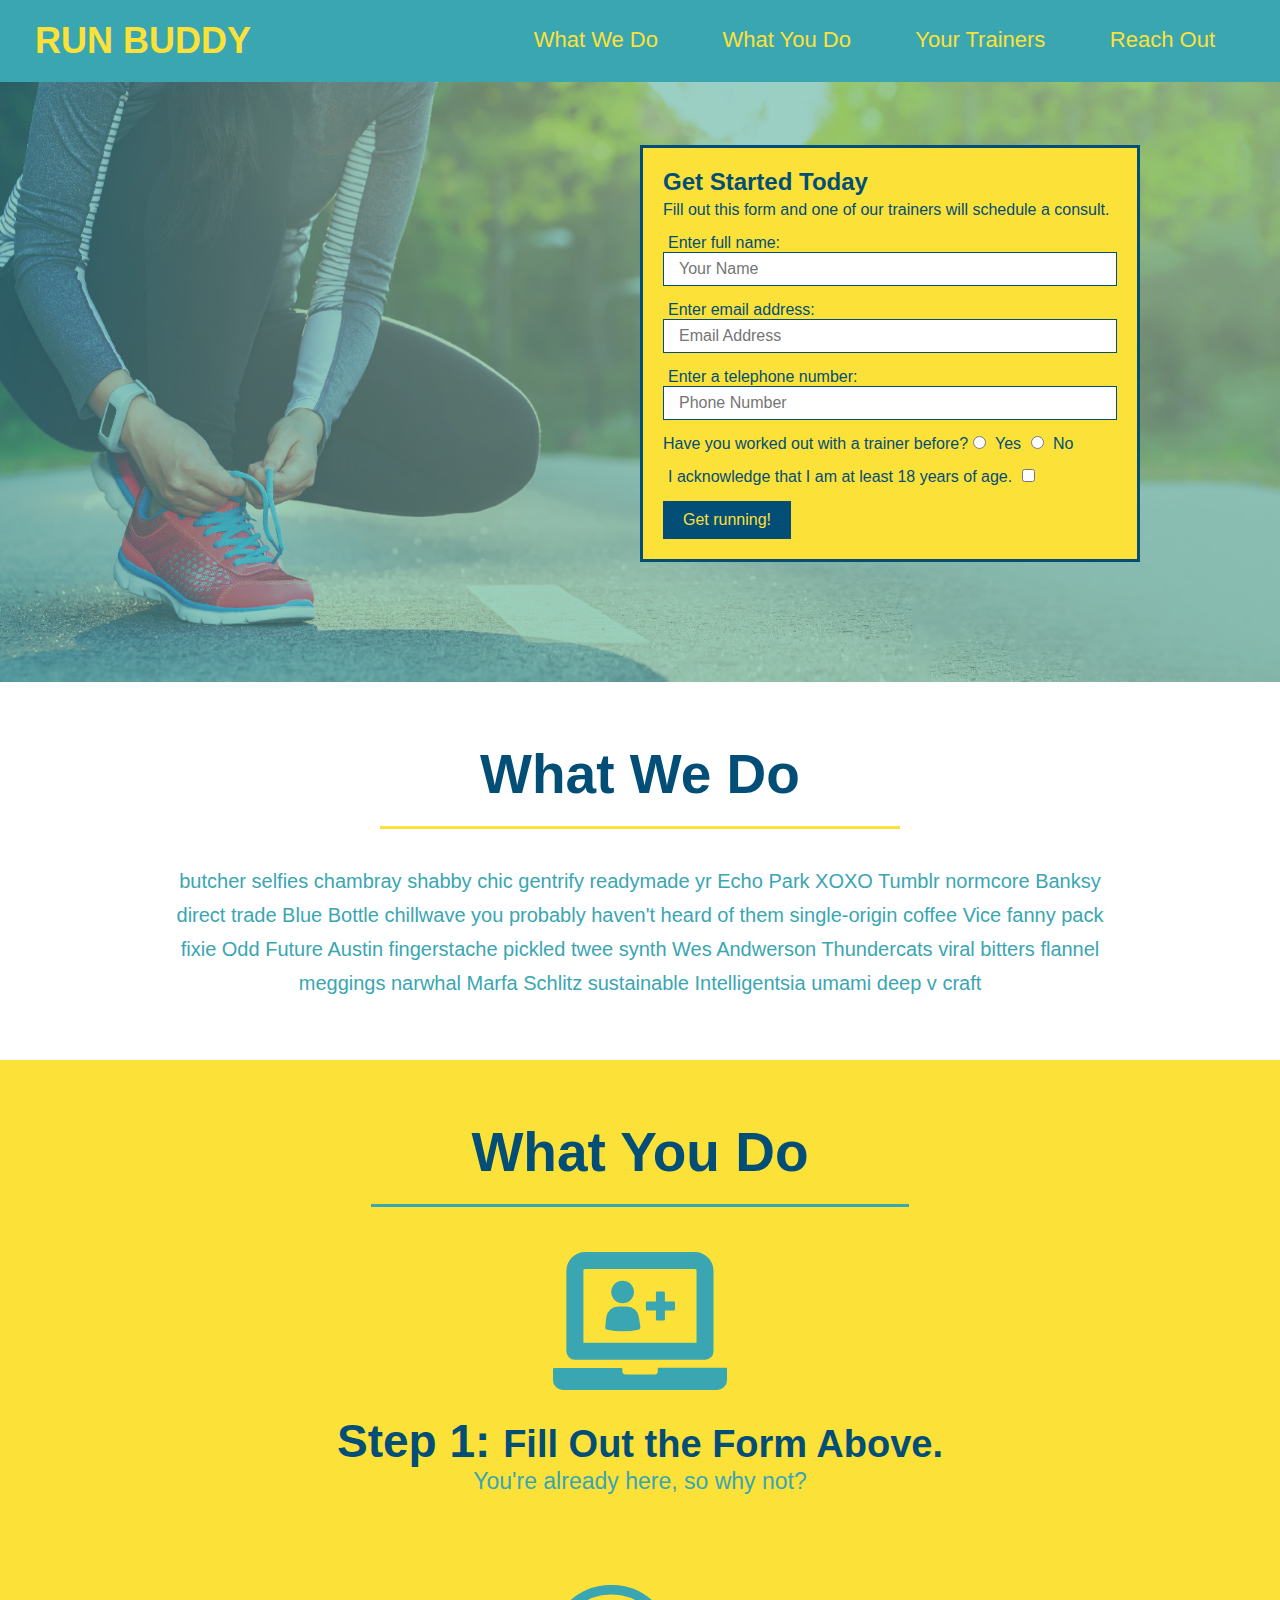
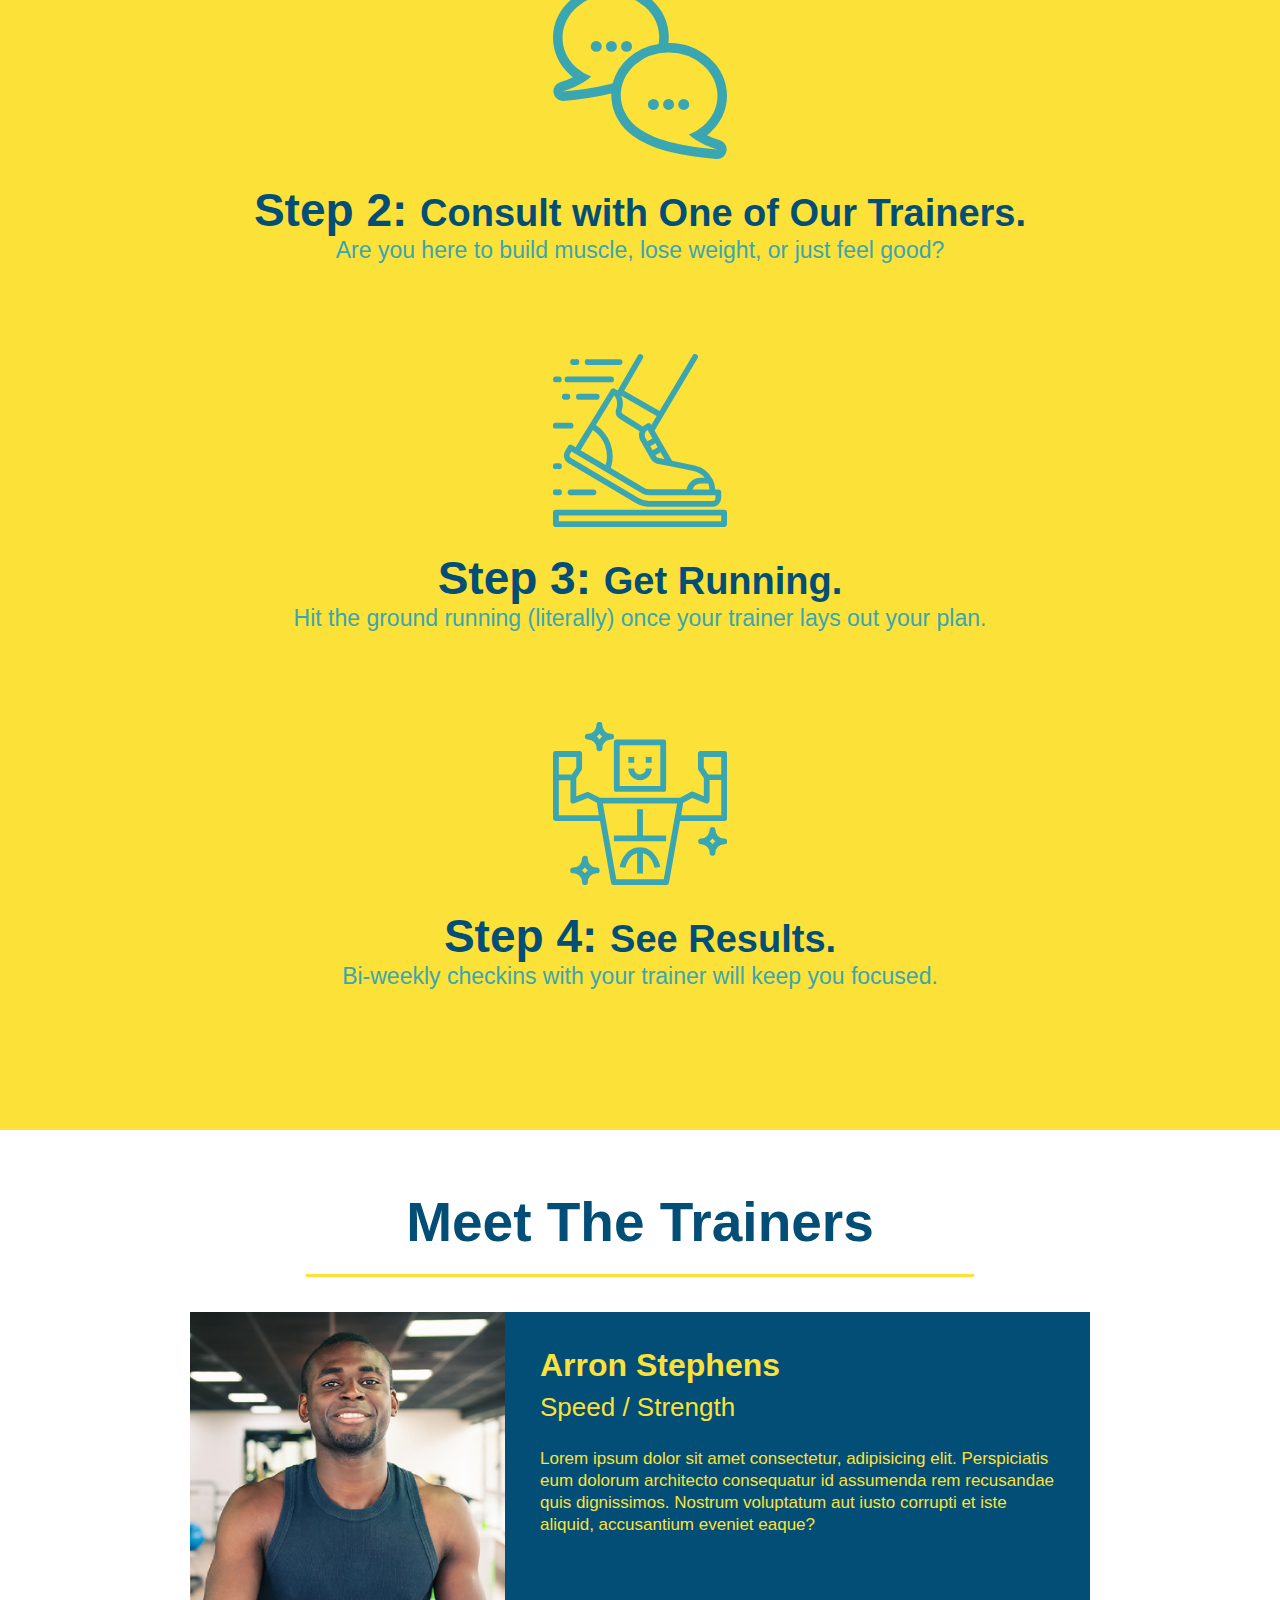
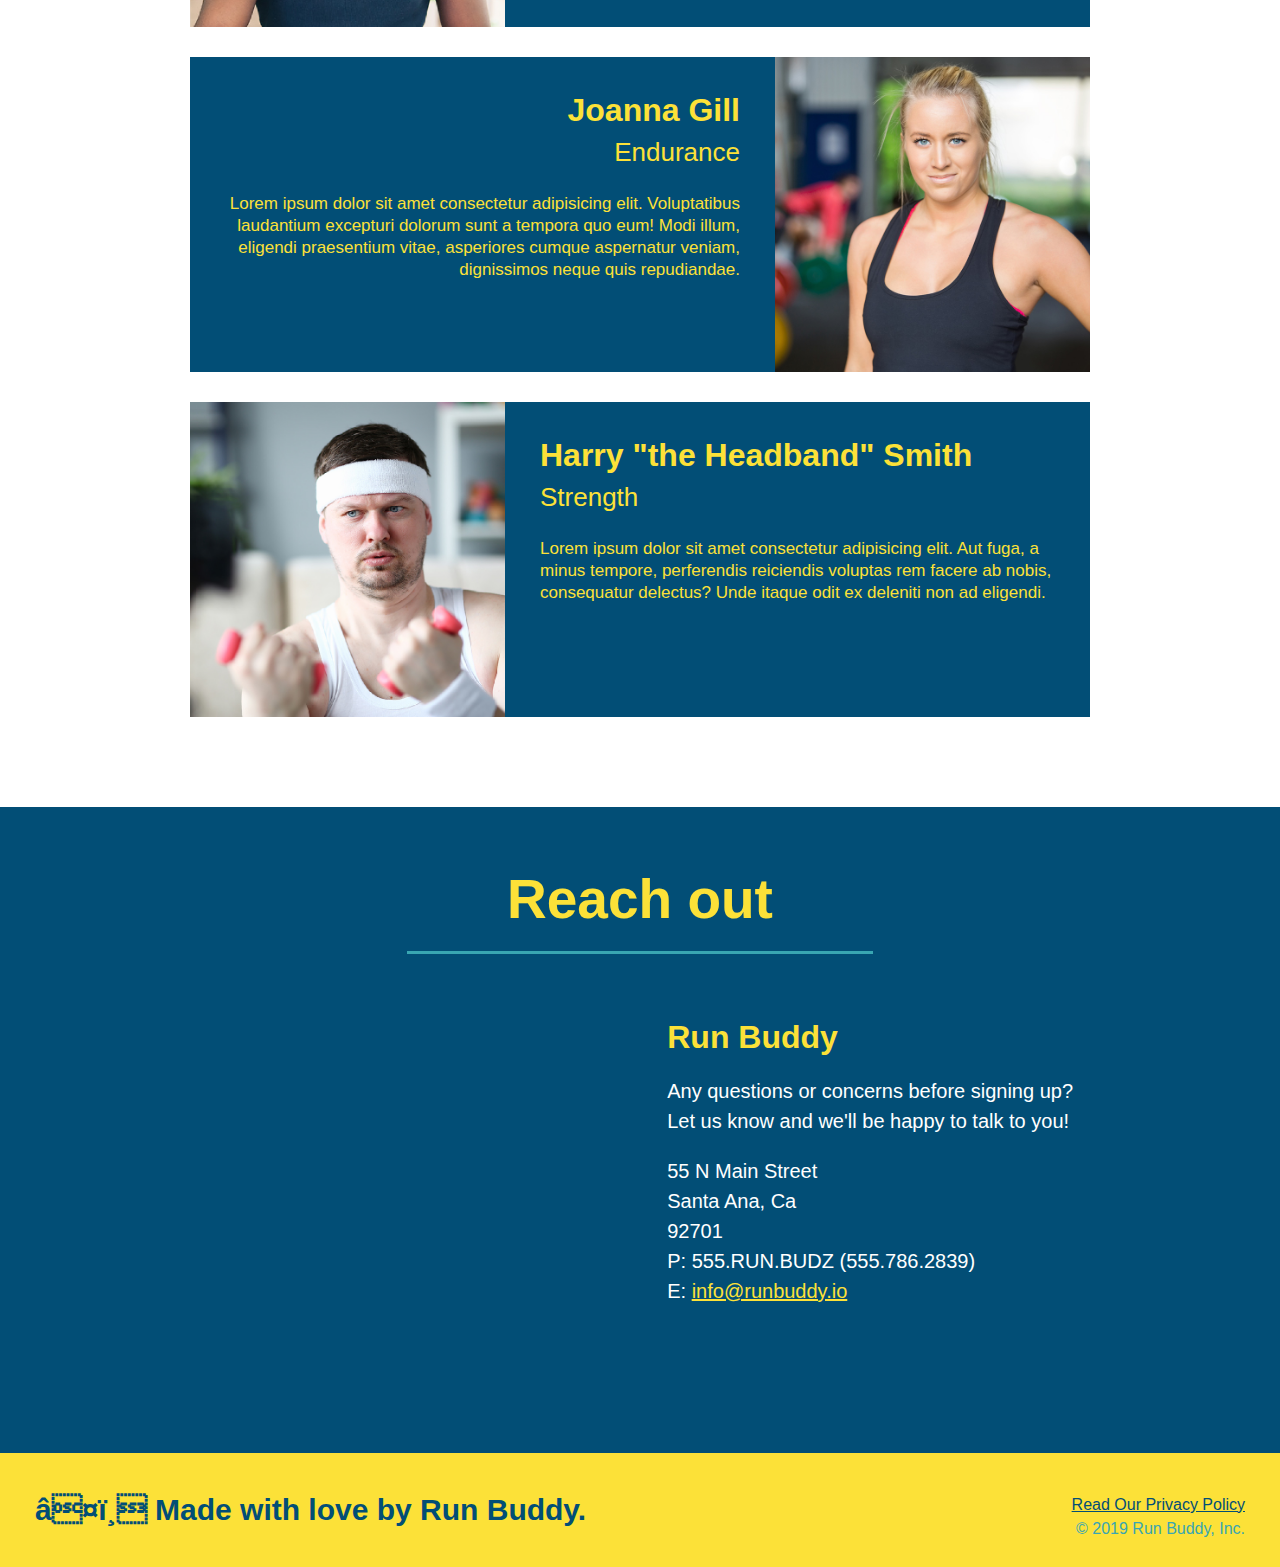
<file: index.html>
<!DOCTYPE html>
<html lang="en">
    <head>
        <meta charset="UFT-8" />
        <title>Run Buddy</title>
        <link rel="stylesheet" href="./assets/css/style.css" />
    </head>
    <body>
    <!-- navigation -->
    <header>
        <h1>
            <a href="index.html">RUN BUDDY</a>
        </h1>
        <nav>
        <!-- Unordered list of element -->
        <ul>
            <!-- list item element -->
            <li>
                <!-- Anchor element -->
                <a href="#what-we-do"> What We Do</a>
            </li>
            <li>
                <a href="#what-you-do">What You Do</a>
            </li>
            <li>
                <a href="#your-trainers">Your Trainers</a>
            </li>
            <li>
                <a href="#reach-out">Reach Out</a>
            </li>
        </ul>
        </nav>
    </header>
    <!-- hero/jumbotron -->
    <section class="hero">
        <div class="hero-form">
            <h3>Get Started Today</h3>
            <p> Fill out this form and one of our trainers will schedule a consult.</p>
        <!-- Add form element -->
        <form>
            <label for="name">Enter full name:</label>
            <input type="text" placeholder="Your Name" name="name" id="name" class="form-input" />
            <label for="email">Enter email address:</label>
            <input type="email" placeholder="Email Address" name="email" id="email" class='form-input' />
            <label for="phone">Enter a telephone number:</label>
            <input type="tel" placeholder="Phone Number" name="phone" id="phone" class="form-input"/>
            <p>
                Have you worked out with a trainer before?
                <input type="radio" name="trainer-confirm" id="trainer-yes" />
                <label for="trainer-yes">Yes</label>
                <input type="radio" name="trainer-confirm" id="trainer-no" />
                <label for="trainer-no">No</label>
            </p>
            <p>
                <label for="checkbox" >
                    I acknowledge that I am at least 18 years of age.
                </label>
                <input type="checkbox" name="age-confirm" id="checkbox" />
            </p>
            <button type="submit">
                Get running!
            </button>
        </form>
        </div>
    </section>
    <!-- end hero -->
    <!-- "what we do" section-->
    <section id="what-we-do" class="intro">
        <h2 class="section-title primary-border">What We Do</h2>
        <p>
            butcher selfies chambray shabby chic gentrify readymade yr Echo Park XOXO Tumblr normcore Banksy direct trade Blue Bottle chillwave you probably haven't heard of them single-origin coffee Vice fanny pack fixie Odd Future Austin fingerstache pickled twee synth Wes Andwerson Thundercats viral bitters flannel meggings narwhal Marfa Schlitz sustainable Intelligentsia umami deep v craft
        </p>
    </section>

    <!-- "what you do" section-->
    <section id="what-you-do" class="steps">
        <h2 class="section-title secondary-border">What You Do</h2>
        <div>
            <img src="./assets/Images/step-1.svg" alt="" />
            <h3>Step 1: <span>Fill Out the Form Above.</span></h3>
            <p>You're already here, so why not?</p>
        </div>
        <div>
            <img src="assets/Images/step-2.svg" alt="" />
            <h3>Step 2: <span>Consult with One of Our Trainers.</span></h3>
            <p>Are you here to build muscle, lose weight, or just feel good?</p>
        </div>
        <div>
            <img src="assets/Images/step-3.svg" alt="" />
            <h3>Step 3: <span>Get Running.</span></h3>
            <p>Hit the ground running (literally) once your trainer lays out your plan.</p>
        </div>
        <div>
            <img src="assets/Images/step-4.svg" alt="" />
            <h3>Step 4: <span>See Results.</span></h3>
            <p>Bi-weekly checkins with your trainer will keep you focused.</p>
        </div>
    </section>

    <!-- "meet the trainers" section-->
        <section id="your-trainers" class="trainers">
            <h2 class="section-title primary-border">
                Meet The Trainers
            </h2>
            <article class="trainer">
                <img src="assets/Images/trainer-1.jpg" alt="Arron Stephens in his workout clothes, ready to pump iron" />
                <div class="trainer-bio text-left">
                    <h3>Arron Stephens</h3>
                    <h4>Speed / Strength</h4>
                    <p>
                        Lorem ipsum dolor sit amet consectetur, adipisicing elit. Perspiciatis eum dolorum architecto
                        consequatur id assumenda rem recusandae quis dignissimos. Nostrum voluptatum aut iusto corrupti et iste aliquid, accusantium eveniet eaque?
                    </p>
                </div>
            </article>
            <article class="trainer">
                <div class="trainer-bio text-right">
                    <h3>Joanna Gill</h3>
                    <h4>Endurance</h4>
                    <p>
                        Lorem ipsum dolor sit amet consectetur adipisicing elit. Voluptatibus laudantium excepturi 
                        dolorum sunt a tempora quo eum! Modi illum, eligendi praesentium vitae, asperiores cumque aspernatur veniam, dignissimos neque quis repudiandae.
                    </p>
                </div>
                <img src="assets/Images/trainer-2.jpg" alt="Joanna Gill cooling off after a workout" />
            </article>
            <article class="trainer">
                <img src="assets/Images/trainer-3.jpg" alt="Harry Smith wearing a headband and lifting comically small pink weights" />
                <div class="trainer-bio text-left">
                    <h3>Harry "the Headband" Smith</h3>
                    <h4>Strength</h4>
                    <p>
                        Lorem ipsum dolor sit amet consectetur adipisicing elit. Aut fuga, a minus tempore, 
                        perferendis reiciendis voluptas rem facere ab nobis, consequatur delectus? Unde itaque odit ex deleniti non ad eligendi.
                    </p>
                </div>
            </article>
            </section>

    <!-- "reach out" section-->
    <section id="reach-out" class="contact">
        <h2 class="section-title secondary-border">Reach out</h2>
        <div class="contact-info">
            <iframe src="https://www.google.com/maps/embed?pb=!1m18!1m12!1m3!1d13269.038201350802!2d-117.87617090994445!3d33.75395823317628!2m3!1f0!2f0!3f0!3m2!1i1024!2i768!4f13.1!3m3!1m2!1s0x80dcd9a8bea277f7%3A0x75399bf358a80caa!2s55%20N%20Main%20St%2C%20Santa%20Ana%2C%20CA%2092701!5e0!3m2!1sen!2sus!4v1612504183834!5m2!1sen!2sus" 
            frameborder="0" 
            style="border:0;" 
            allowfullscreen="" 
            aria-hidden="false" 
            tabindex="0">
        </iframe>
        <div>
            <h3>Run Buddy</h3>
            <p>
                Any questions or concerns before signing up?
                <br />
                Let us know and we'll be happy to talk to you!
            </p>
            <address>
                55 N Main Street <br/>
                Santa Ana, Ca <br/>
                92701<br />
                P: 555.RUN.BUDZ (555.786.2839)<br/>
                E: <a href="mailto:info@runbuddy.io">info@runbuddy.io</a>
            </address>
            </div>
        </div>
    </section>

    <!-- footer -->
    <footer>
        <h2>❤️ Made with love by Run Buddy.</h2>
        <div>
            <a href="./privacy-policy.html">Read Our Privacy Policy</a><br />
            &copy; 2019 Run Buddy, Inc.
        </div>
    </footer>
    </body>
</html>
</file>
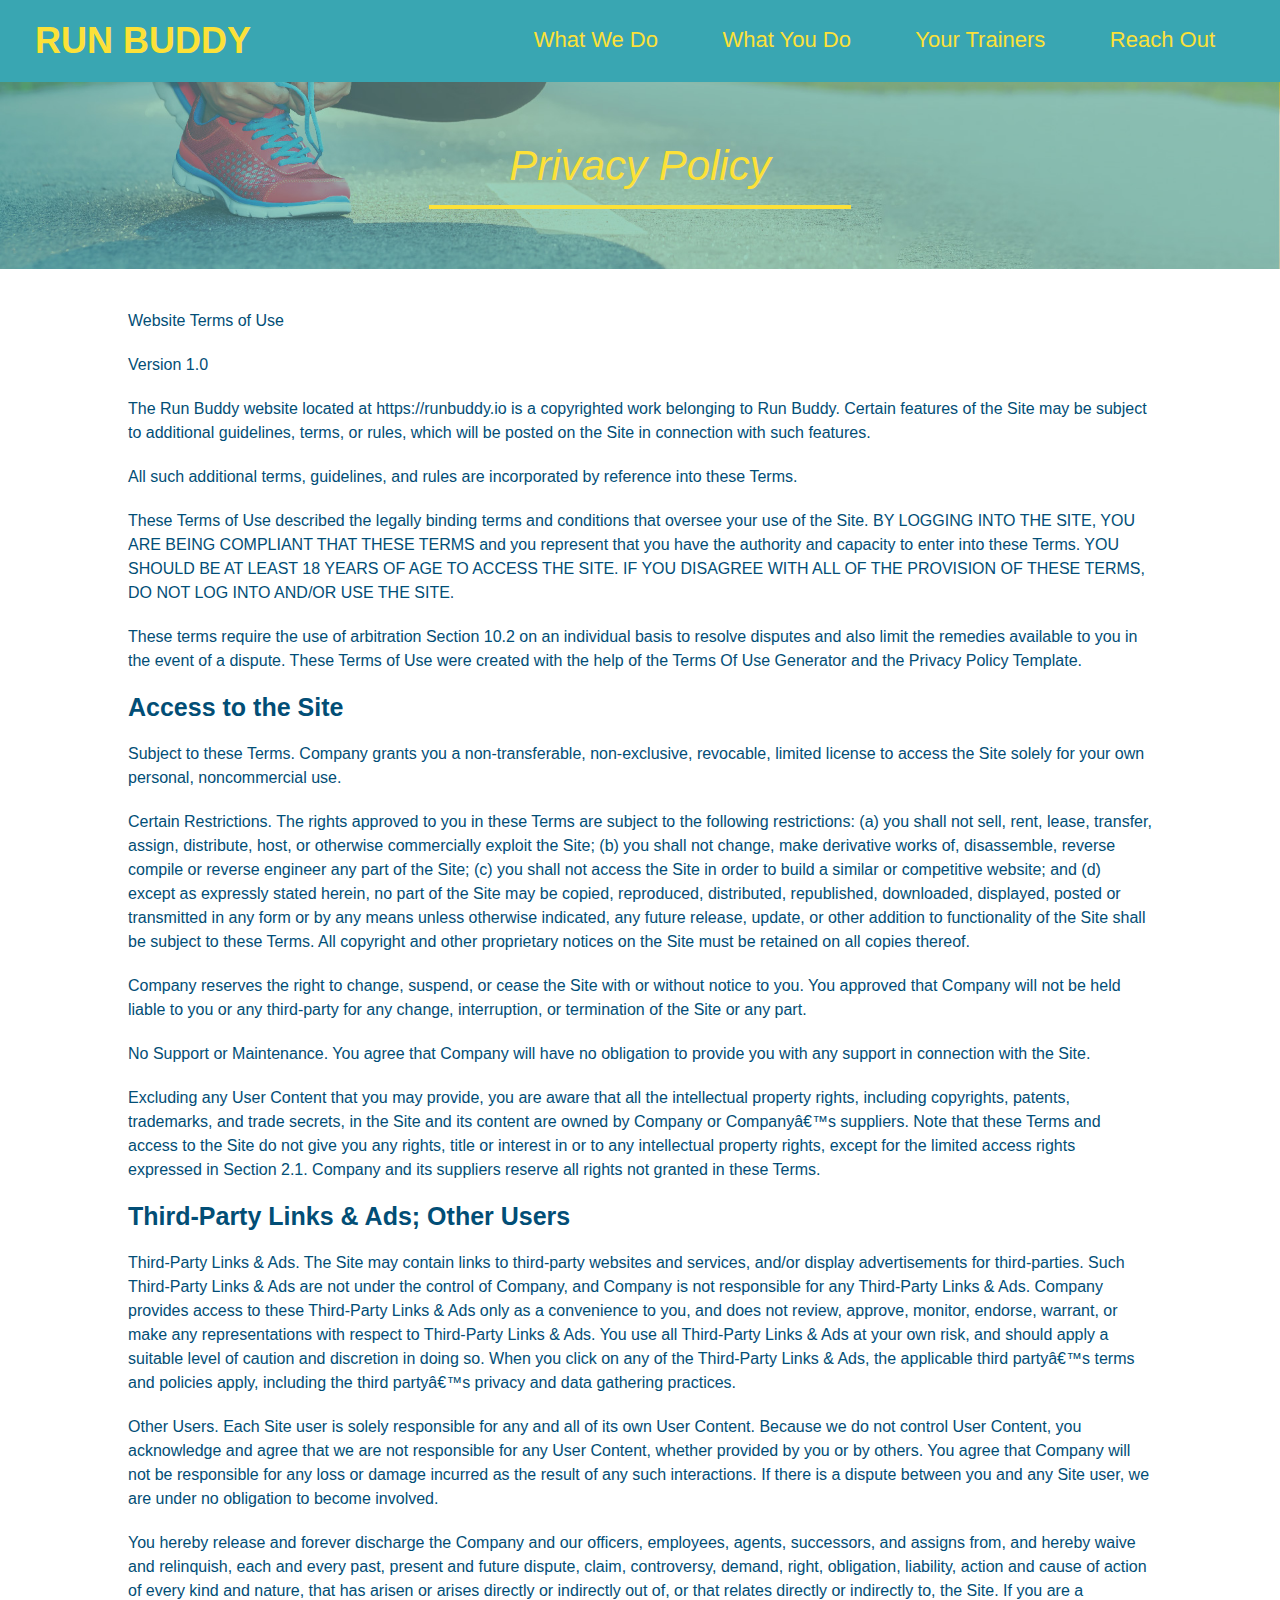
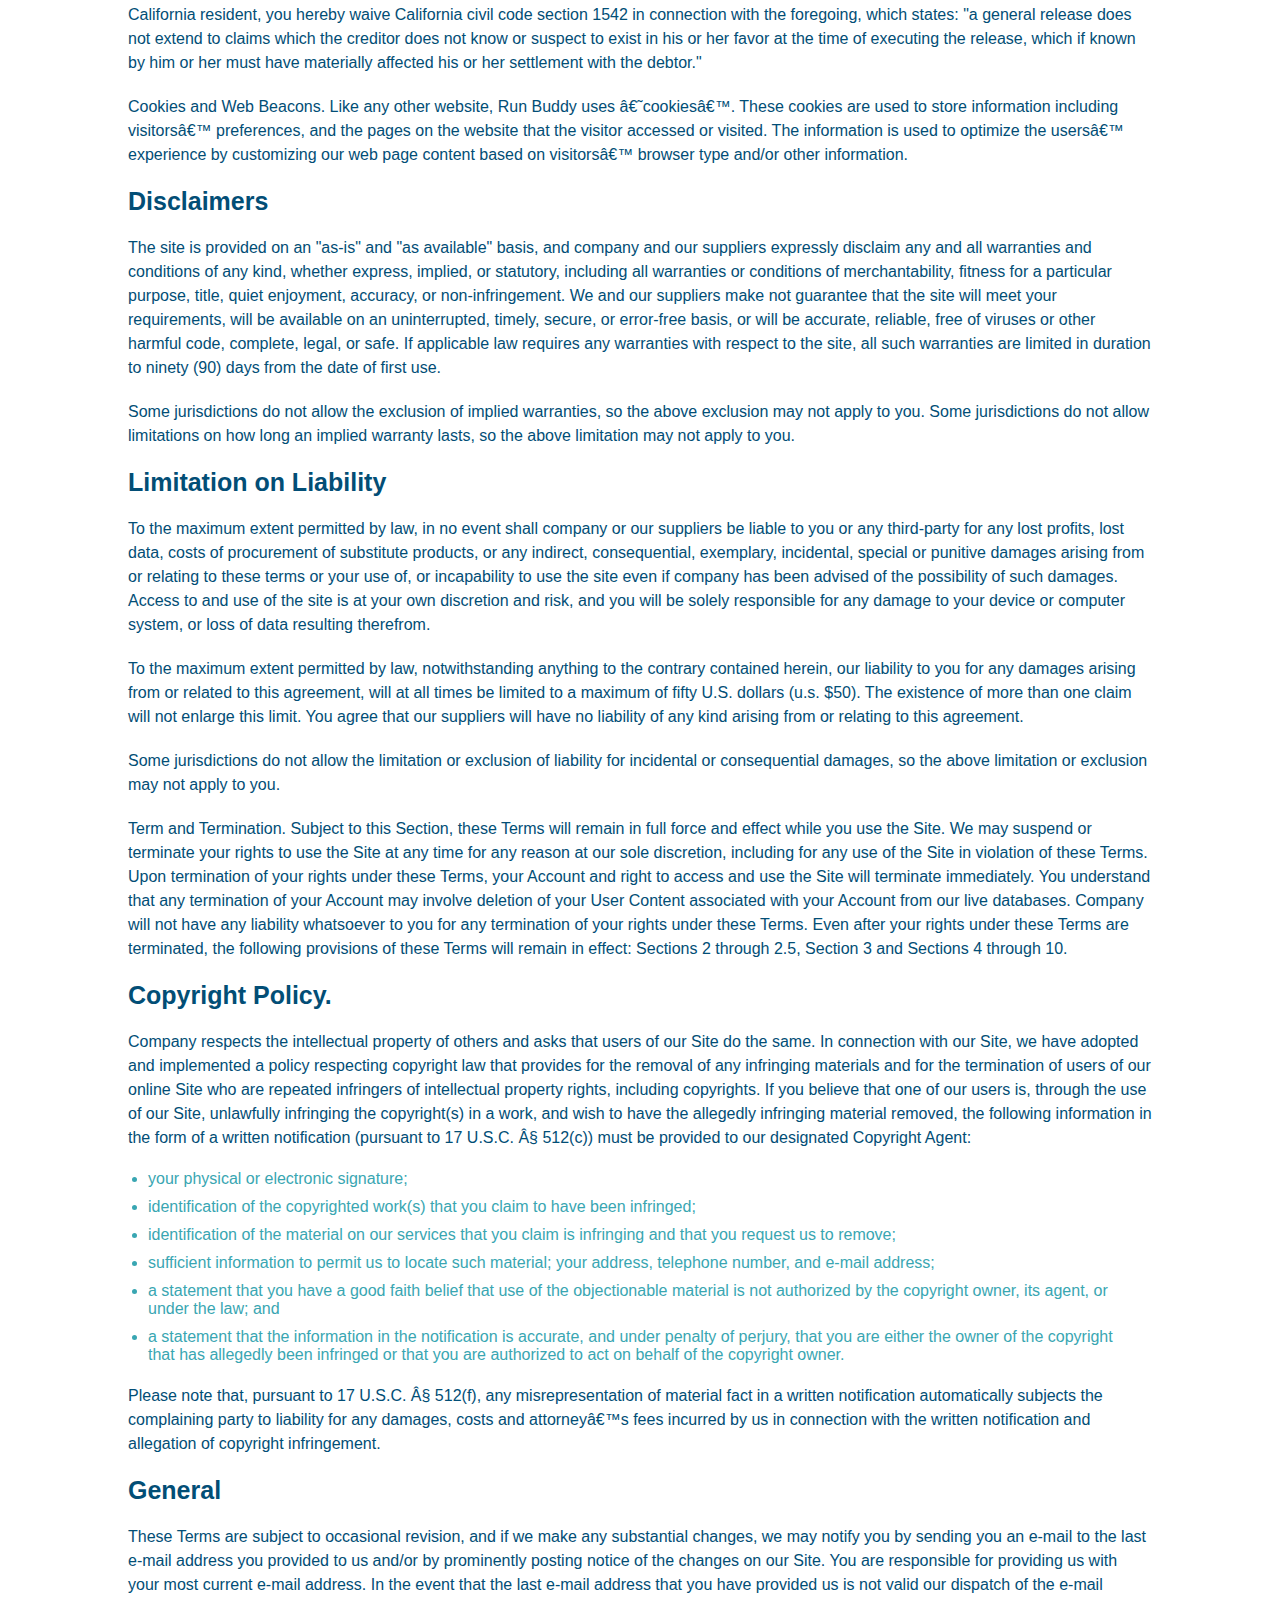
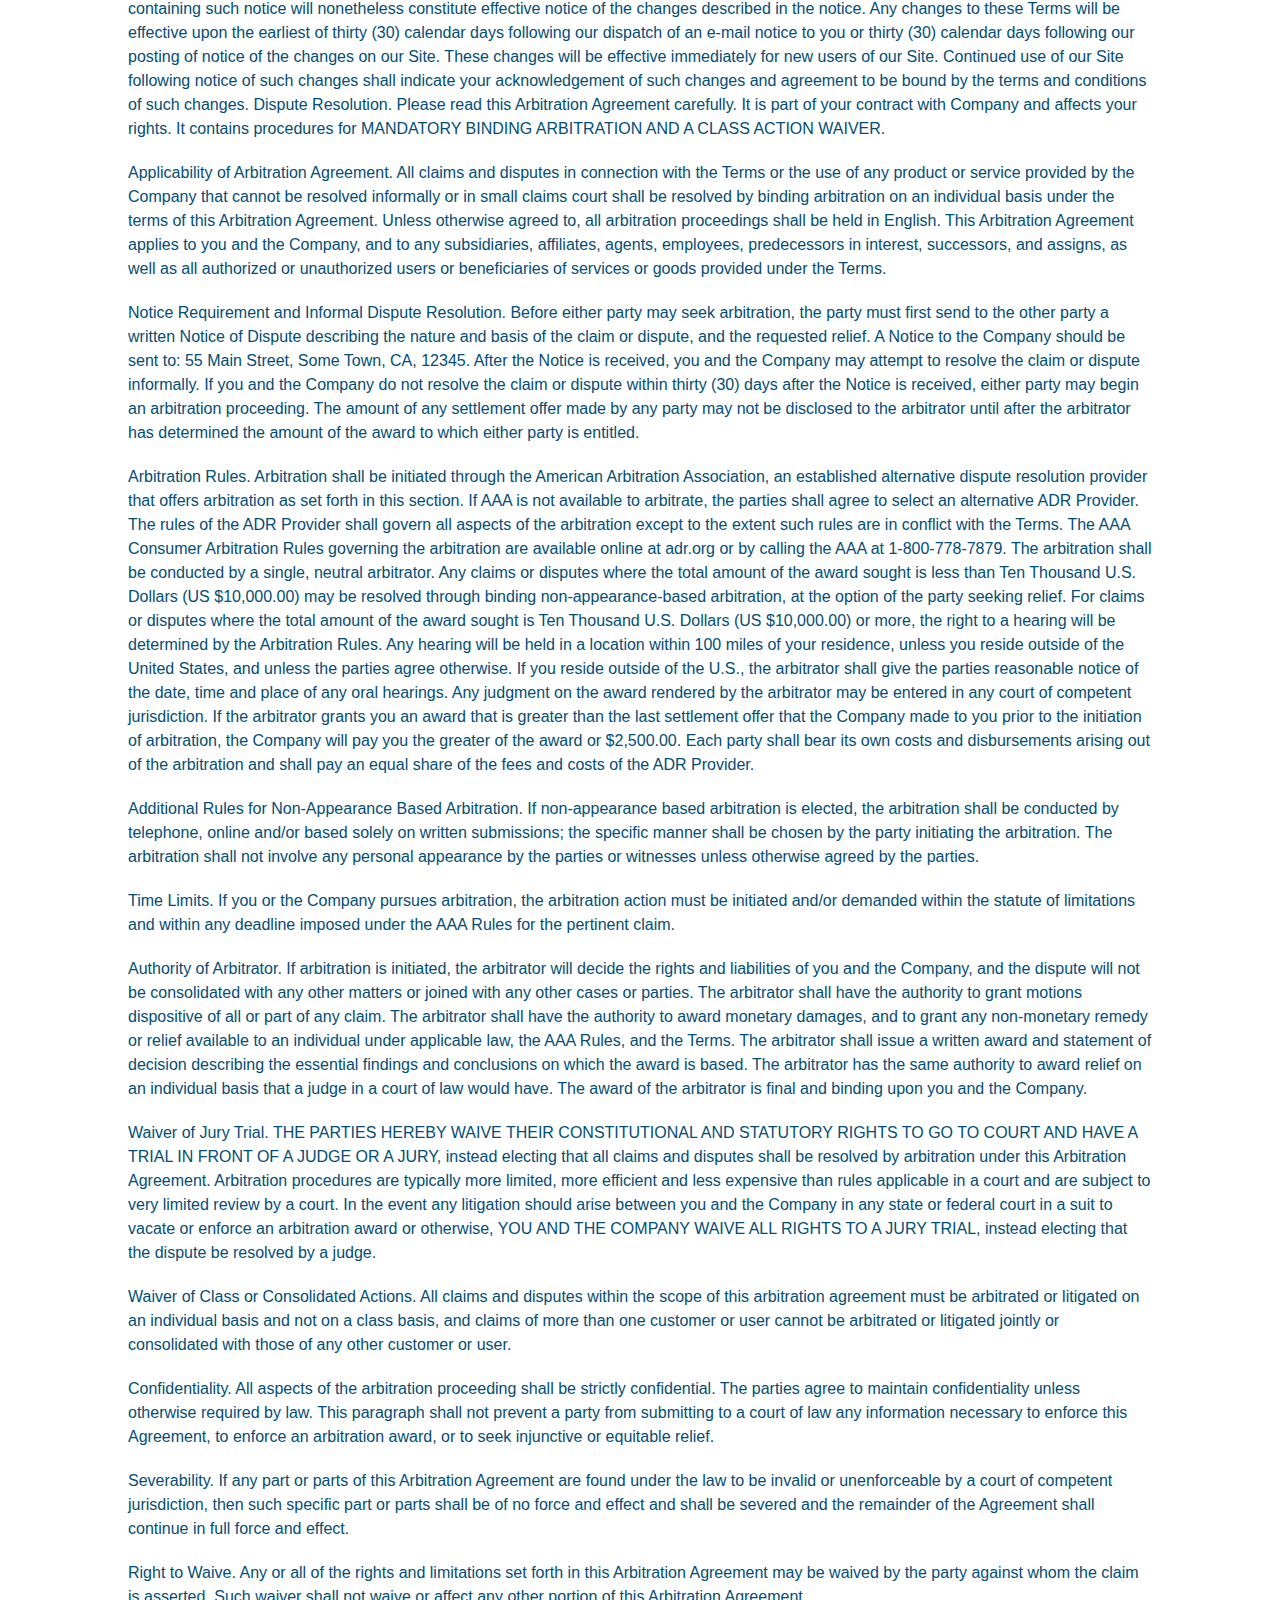
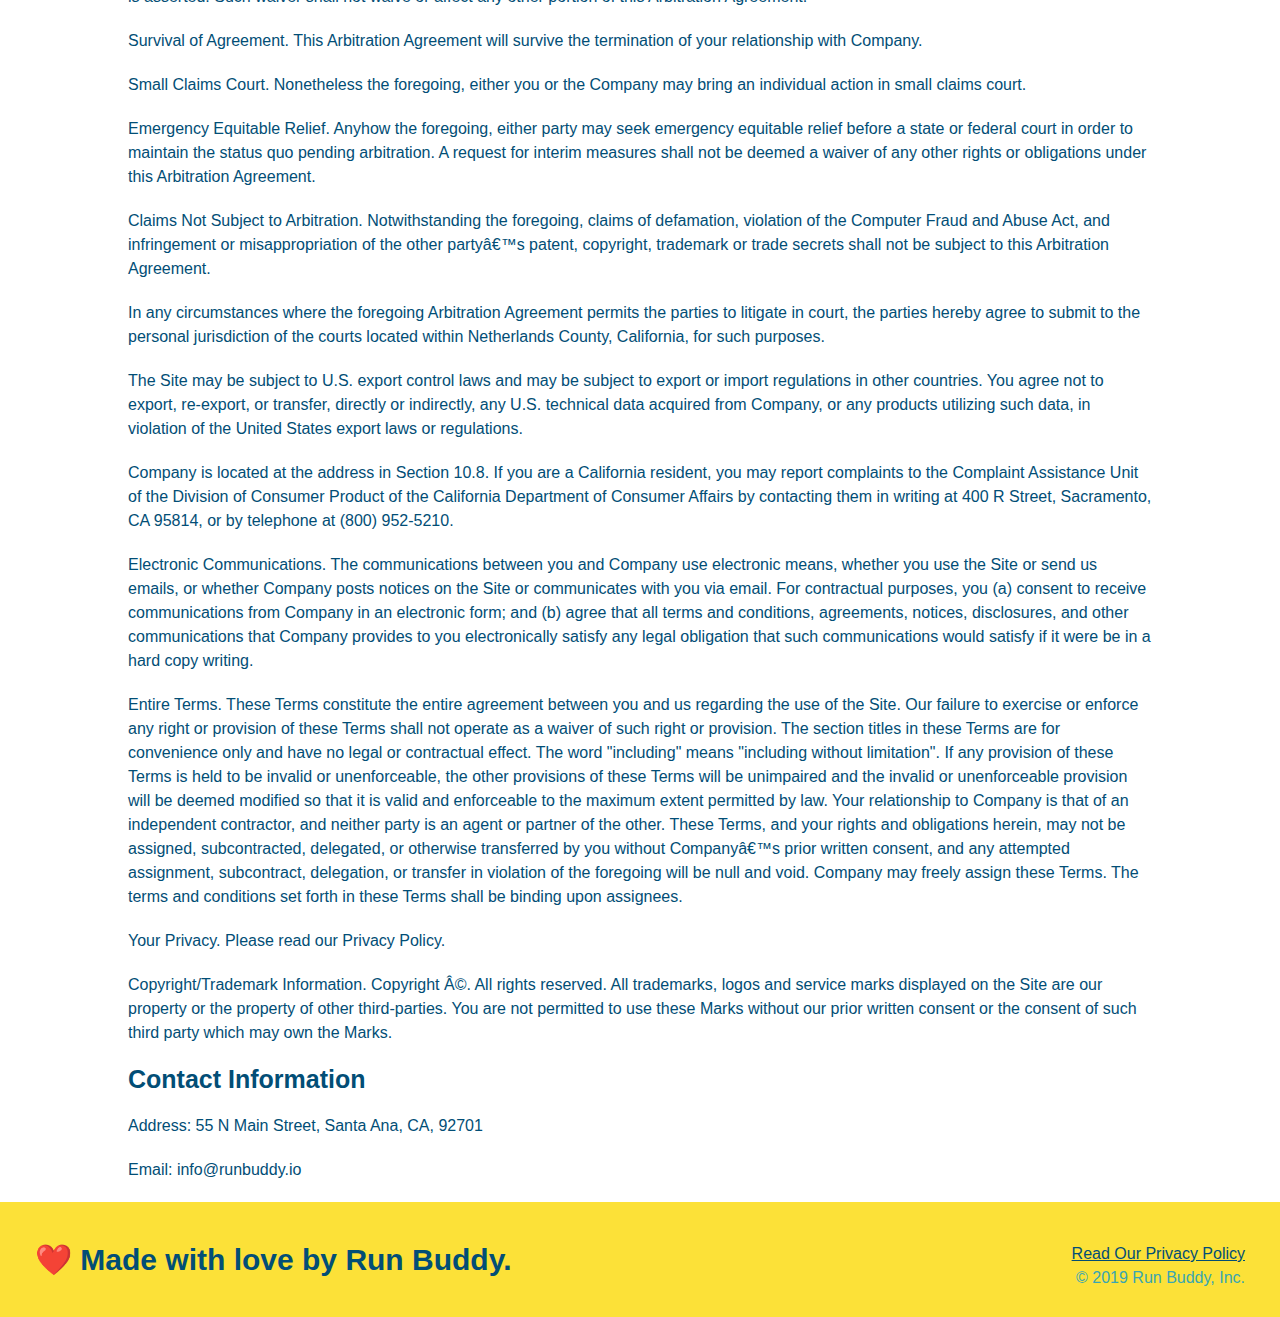
<file: privacy-policy.html>
<!DOCTYPE html>
<html lang="en">
  <head>
    <meta charset="UTF-8" />
    <title>Privacy Policy - Run Buddy</title>
    <link rel="stylesheet" href="./assets/css/style.css" />
    <link rel="stylesheet" href="./assets/css/secondary-styles.css" />
  </head>
  <body>
    <header>
        <h1>
            <a href="index.html">RUN BUDDY</a>
        </h1>
        <nav>
        <!-- Unordered list of element -->
        <ul>
            <!-- list item element -->
            <li>
                <!-- Anchor element -->
                <a href="./index.html#what-we-do"> What We Do</a>
            </li>
            <li>
                <a href="./index.html#what-you-do">What You Do</a>
            </li>
            <li>
                <a href="./index.html#your-trainers">Your Trainers</a>
            </li>
            <li>
                <a href="./index.html#reach-out">Reach Out</a>
            </li>
        </ul>
        </nav>
    </header>
    <section class="hero">
        <h2 class="page-title">
            Privacy Policy
        </h2>
    </section>
    <article class="secondary-content">
        <p>
            Website Terms of Use
          </p>
    
          <p>
            Version 1.0
          </p>
    
          <p>
            The Run Buddy website located at https://runbuddy.io is a copyrighted work belonging to Run Buddy. Certain
            features of the Site may be subject to additional guidelines, terms, or rules, which will be posted on the Site
            in connection with such features.
          </p>
    
          <p>
            All such additional terms, guidelines, and rules are incorporated by reference into these Terms.
          </p>
    
          <p>
            These Terms of Use described the legally binding terms and conditions that oversee your use of the Site. BY
            LOGGING INTO THE SITE, YOU ARE BEING COMPLIANT THAT THESE TERMS and you represent that you have the authority
            and capacity to enter into these Terms. YOU SHOULD BE AT LEAST 18 YEARS OF AGE TO ACCESS THE SITE. IF YOU
            DISAGREE WITH ALL OF THE PROVISION OF THESE TERMS, DO NOT LOG INTO AND/OR USE THE SITE.
          </p>
    
          <p>
            These terms require the use of arbitration Section 10.2 on an individual basis to resolve disputes and also
            limit the remedies available to you in the event of a dispute. These Terms of Use were created with the help of
            the Terms Of Use Generator and the Privacy Policy Template.
          </p>
    
          <h3>
            Access to the Site
          </h3>
    
          <p>
            Subject to these Terms. Company grants you a non-transferable, non-exclusive, revocable, limited license to
            access the Site solely for your own personal, noncommercial use.
          </p>
    
          <p>
            Certain Restrictions. The rights approved to you in these Terms are subject to the following restrictions: (a)
            you shall not sell, rent, lease, transfer, assign, distribute, host, or otherwise commercially exploit the Site;
            (b) you shall not change, make derivative works of, disassemble, reverse compile or reverse engineer any part of
            the Site; (c) you shall not access the Site in order to build a similar or competitive website; and (d) except
            as expressly stated herein, no part of the Site may be copied, reproduced, distributed, republished, downloaded,
            displayed, posted or transmitted in any form or by any means unless otherwise indicated, any future release,
            update, or other addition to functionality of the Site shall be subject to these Terms. All copyright and other
            proprietary notices on the Site must be retained on all copies thereof.
          </p>
    
          <p>
            Company reserves the right to change, suspend, or cease the Site with or without notice to you. You approved
            that Company will not be held liable to you or any third-party for any change, interruption, or termination of
            the Site or any part.
          </p>
    
          <p>
            No Support or Maintenance. You agree that Company will have no obligation to provide you with any support in
            connection with the Site.
          </p>
    
          <p>
            Excluding any User Content that you may provide, you are aware that all the intellectual property rights,
            including copyrights, patents, trademarks, and trade secrets, in the Site and its content are owned by Company
            or Companyâ€™s suppliers. Note that these Terms and access to the Site do not give you any rights, title or
            interest in or to any intellectual property rights, except for the limited access rights expressed in Section
            2.1. Company and its suppliers reserve all rights not granted in these Terms.
          </p>
    
          <h3>
            Third-Party Links & Ads; Other Users
          </h3>
    
          <p>
            Third-Party Links & Ads. The Site may contain links to third-party websites and services, and/or display
            advertisements for third-parties. Such Third-Party Links & Ads are not under the control of Company, and Company
            is not responsible for any Third-Party Links & Ads. Company provides access to these Third-Party Links & Ads
            only as a convenience to you, and does not review, approve, monitor, endorse, warrant, or make any
            representations with respect to Third-Party Links & Ads. You use all Third-Party Links & Ads at your own risk,
            and should apply a suitable level of caution and discretion in doing so. When you click on any of the
            Third-Party Links & Ads, the applicable third partyâ€™s terms and policies apply, including the third partyâ€™s
            privacy and data gathering practices.
          </p>
    
          <p>
            Other Users. Each Site user is solely responsible for any and all of its own User Content. Because we do not
            control User Content, you acknowledge and agree that we are not responsible for any User Content, whether
            provided by you or by others. You agree that Company will not be responsible for any loss or damage incurred as
            the result of any such interactions. If there is a dispute between you and any Site user, we are under no
            obligation to become involved.
          </p>
    
          <p>
            You hereby release and forever discharge the Company and our officers, employees, agents, successors, and
            assigns from, and hereby waive and relinquish, each and every past, present and future dispute, claim,
            controversy, demand, right, obligation, liability, action and cause of action of every kind and nature, that has
            arisen or arises directly or indirectly out of, or that relates directly or indirectly to, the Site. If you are
            a California resident, you hereby waive California civil code section 1542 in connection with the foregoing,
            which states: "a general release does not extend to claims which the creditor does not know or suspect to exist
            in his or her favor at the time of executing the release, which if known by him or her must have materially
            affected his or her settlement with the debtor."
          </p>
    
          <p>
            Cookies and Web Beacons. Like any other website, Run Buddy uses â€˜cookiesâ€™. These cookies are used to store
            information including visitorsâ€™ preferences, and the pages on the website that the visitor accessed or visited.
            The information is used to optimize the usersâ€™ experience by customizing our web page content based on visitorsâ€™
            browser type and/or other information.
          </p>
    
          <h3>
            Disclaimers
          </h3>
    
          <p>
            The site is provided on an "as-is" and "as available" basis, and company and our suppliers expressly disclaim
            any and all warranties and conditions of any kind, whether express, implied, or statutory, including all
            warranties or conditions of merchantability, fitness for a particular purpose, title, quiet enjoyment, accuracy,
            or non-infringement. We and our suppliers make not guarantee that the site will meet your requirements, will be
            available on an uninterrupted, timely, secure, or error-free basis, or will be accurate, reliable, free of
            viruses or other harmful code, complete, legal, or safe. If applicable law requires any warranties with respect
            to the site, all such warranties are limited in duration to ninety (90) days from the date of first use.
          </p>
    
          <p>
            Some jurisdictions do not allow the exclusion of implied warranties, so the above exclusion may not apply to
            you. Some jurisdictions do not allow limitations on how long an implied warranty lasts, so the above limitation
            may not apply to you.
          </p>
    
          <h3>
            Limitation on Liability
          </h3>
    
          <p>
            To the maximum extent permitted by law, in no event shall company or our suppliers be liable to you or any
            third-party for any lost profits, lost data, costs of procurement of substitute products, or any indirect,
            consequential, exemplary, incidental, special or punitive damages arising from or relating to these terms or
            your use of, or incapability to use the site even if company has been advised of the possibility of such
            damages. Access to and use of the site is at your own discretion and risk, and you will be solely responsible
            for any damage to your device or computer system, or loss of data resulting therefrom.
          </p>
    
          <p>
            To the maximum extent permitted by law, notwithstanding anything to the contrary contained herein, our liability
            to you for any damages arising from or related to this agreement, will at all times be limited to a maximum of
            fifty U.S. dollars (u.s. $50). The existence of more than one claim will not enlarge this limit. You agree that
            our suppliers will have no liability of any kind arising from or relating to this agreement.
          </p>
    
          <p>
            Some jurisdictions do not allow the limitation or exclusion of liability for incidental or consequential
            damages, so the above limitation or exclusion may not apply to you.
          </p>
    
          <p>
            Term and Termination. Subject to this Section, these Terms will remain in full force and effect while you use
            the Site. We may suspend or terminate your rights to use the Site at any time for any reason at our sole
            discretion, including for any use of the Site in violation of these Terms. Upon termination of your rights under
            these Terms, your Account and right to access and use the Site will terminate immediately. You understand that
            any termination of your Account may involve deletion of your User Content associated with your Account from our
            live databases. Company will not have any liability whatsoever to you for any termination of your rights under
            these Terms. Even after your rights under these Terms are terminated, the following provisions of these Terms
            will remain in effect: Sections 2 through 2.5, Section 3 and Sections 4 through 10.
          </p>
    
          <h3>
            Copyright Policy.
          </h3>
    
          <p>
            Company respects the intellectual property of others and asks that users of our Site do the same. In connection
            with our Site, we have adopted and implemented a policy respecting copyright law that provides for the removal
            of any infringing materials and for the termination of users of our online Site who are repeated infringers of
            intellectual property rights, including copyrights. If you believe that one of our users is, through the use of
            our Site, unlawfully infringing the copyright(s) in a work, and wish to have the allegedly infringing material
            removed, the following information in the form of a written notification (pursuant to 17 U.S.C. Â§ 512(c)) must
            be provided to our designated Copyright Agent:
          </p>
    
          <ul>
            <li>
              your physical or electronic signature;
            </li>
            <li>
              identification of the copyrighted work(s) that you claim to have been infringed;
            </li>
            <li>
              identification of the material on our services that you claim is infringing and that you request us to remove;
            </li>
            <li>
              sufficient information to permit us to locate such material; your address, telephone number, and e-mail
              address;
            </li>
            <li>
              a statement that you have a good faith belief that use of the objectionable material is not authorized by the
              copyright owner, its agent, or under the law; and
            </li>
            <li>
              a statement that the information in the notification is accurate, and under penalty of perjury, that you are
              either the owner of the copyright that has allegedly been infringed or that you are authorized to act on
              behalf of the copyright owner.
            </li>
          </ul>
    
          <p>
            Please note that, pursuant to 17 U.S.C. Â§ 512(f), any misrepresentation of material fact in a written
            notification automatically subjects the complaining party to liability for any damages, costs and attorneyâ€™s
            fees incurred by us in connection with the written notification and allegation of copyright infringement.
          </p>
    
          <h3>
            General
          </h3>
    
          <p>
            These Terms are subject to occasional revision, and if we make any substantial changes, we may notify you by
            sending you an e-mail to the last e-mail address you provided to us and/or by prominently posting notice of the
            changes on our Site. You are responsible for providing us with your most current e-mail address. In the event
            that the last e-mail address that you have provided us is not valid our dispatch of the e-mail containing such
            notice will nonetheless constitute effective notice of the changes described in the notice. Any changes to these
            Terms will be effective upon the earliest of thirty (30) calendar days following our dispatch of an e-mail
            notice to you or thirty (30) calendar days following our posting of notice of the changes on our Site. These
            changes will be effective immediately for new users of our Site. Continued use of our Site following notice of
            such changes shall indicate your acknowledgement of such changes and agreement to be bound by the terms and
            conditions of such changes. Dispute Resolution. Please read this Arbitration Agreement carefully. It is part of
            your contract with Company and affects your rights. It contains procedures for MANDATORY BINDING ARBITRATION AND
            A CLASS ACTION WAIVER.
          </p>
    
          <p>
            Applicability of Arbitration Agreement. All claims and disputes in connection with the Terms or the use of any
            product or service provided by the Company that cannot be resolved informally or in small claims court shall be
            resolved by binding arbitration on an individual basis under the terms of this Arbitration Agreement. Unless
            otherwise agreed to, all arbitration proceedings shall be held in English. This Arbitration Agreement applies to
            you and the Company, and to any subsidiaries, affiliates, agents, employees, predecessors in interest,
            successors, and assigns, as well as all authorized or unauthorized users or beneficiaries of services or goods
            provided under the Terms.
          </p>
    
          <p>
            Notice Requirement and Informal Dispute Resolution. Before either party may seek arbitration, the party must
            first send to the other party a written Notice of Dispute describing the nature and basis of the claim or
            dispute, and the requested relief. A Notice to the Company should be sent to: 55 Main Street, Some Town, CA,
            12345. After the Notice is received, you and the Company may attempt to resolve the claim or dispute informally.
            If you and the Company do not resolve the claim or dispute within thirty (30) days after the Notice is received,
            either party may begin an arbitration proceeding. The amount of any settlement offer made by any party may not
            be disclosed to the arbitrator until after the arbitrator has determined the amount of the award to which either
            party is entitled.
          </p>
    
          <p>
            Arbitration Rules. Arbitration shall be initiated through the American Arbitration Association, an established
            alternative dispute resolution provider that offers arbitration as set forth in this section. If AAA is not
            available to arbitrate, the parties shall agree to select an alternative ADR Provider. The rules of the ADR
            Provider shall govern all aspects of the arbitration except to the extent such rules are in conflict with the
            Terms. The AAA Consumer Arbitration Rules governing the arbitration are available online at adr.org or by
            calling the AAA at 1-800-778-7879. The arbitration shall be conducted by a single, neutral arbitrator. Any
            claims or disputes where the total amount of the award sought is less than Ten Thousand U.S. Dollars (US
            $10,000.00) may be resolved through binding non-appearance-based arbitration, at the option of the party seeking
            relief. For claims or disputes where the total amount of the award sought is Ten Thousand U.S. Dollars (US
            $10,000.00) or more, the right to a hearing will be determined by the Arbitration Rules. Any hearing will be
            held in a location within 100 miles of your residence, unless you reside outside of the United States, and
            unless the parties agree otherwise. If you reside outside of the U.S., the arbitrator shall give the parties
            reasonable notice of the date, time and place of any oral hearings. Any judgment on the award rendered by the
            arbitrator may be entered in any court of competent jurisdiction. If the arbitrator grants you an award that is
            greater than the last settlement offer that the Company made to you prior to the initiation of arbitration, the
            Company will pay you the greater of the award or $2,500.00. Each party shall bear its own costs and
            disbursements arising out of the arbitration and shall pay an equal share of the fees and costs of the ADR
            Provider.
          </p>
    
          <p>
            Additional Rules for Non-Appearance Based Arbitration. If non-appearance based arbitration is elected, the
            arbitration shall be conducted by telephone, online and/or based solely on written submissions; the specific
            manner shall be chosen by the party initiating the arbitration. The arbitration shall not involve any personal
            appearance by the parties or witnesses unless otherwise agreed by the parties.
          </p>
    
          <p>
            Time Limits. If you or the Company pursues arbitration, the arbitration action must be initiated and/or demanded
            within the statute of limitations and within any deadline imposed under the AAA Rules for the pertinent claim.
          </p>
    
          <p>
            Authority of Arbitrator. If arbitration is initiated, the arbitrator will decide the rights and liabilities of
            you and the Company, and the dispute will not be consolidated with any other matters or joined with any other
            cases or parties. The arbitrator shall have the authority to grant motions dispositive of all or part of any
            claim. The arbitrator shall have the authority to award monetary damages, and to grant any non-monetary remedy
            or relief available to an individual under applicable law, the AAA Rules, and the Terms. The arbitrator shall
            issue a written award and statement of decision describing the essential findings and conclusions on which the
            award is based. The arbitrator has the same authority to award relief on an individual basis that a judge in a
            court of law would have. The award of the arbitrator is final and binding upon you and the Company.
          </p>
    
          <p>
            Waiver of Jury Trial. THE PARTIES HEREBY WAIVE THEIR CONSTITUTIONAL AND STATUTORY RIGHTS TO GO TO COURT AND HAVE
            A TRIAL IN FRONT OF A JUDGE OR A JURY, instead electing that all claims and disputes shall be resolved by
            arbitration under this Arbitration Agreement. Arbitration procedures are typically more limited, more efficient
            and less expensive than rules applicable in a court and are subject to very limited review by a court. In the
            event any litigation should arise between you and the Company in any state or federal court in a suit to vacate
            or enforce an arbitration award or otherwise, YOU AND THE COMPANY WAIVE ALL RIGHTS TO A JURY TRIAL, instead
            electing that the dispute be resolved by a judge.
          </p>
    
          <p>
            Waiver of Class or Consolidated Actions. All claims and disputes within the scope of this arbitration agreement
            must be arbitrated or litigated on an individual basis and not on a class basis, and claims of more than one
            customer or user cannot be arbitrated or litigated jointly or consolidated with those of any other customer or
            user.
          </p>
    
          <p>
            Confidentiality. All aspects of the arbitration proceeding shall be strictly confidential. The parties agree to
            maintain confidentiality unless otherwise required by law. This paragraph shall not prevent a party from
            submitting to a court of law any information necessary to enforce this Agreement, to enforce an arbitration
            award, or to seek injunctive or equitable relief.
          </p>
    
          <p>
            Severability. If any part or parts of this Arbitration Agreement are found under the law to be invalid or
            unenforceable by a court of competent jurisdiction, then such specific part or parts shall be of no force and
            effect and shall be severed and the remainder of the Agreement shall continue in full force and effect.
          </p>
    
          <p>
            Right to Waive. Any or all of the rights and limitations set forth in this Arbitration Agreement may be waived
            by the party against whom the claim is asserted. Such waiver shall not waive or affect any other portion of this
            Arbitration Agreement.
          </p>
    
          <p>
            Survival of Agreement. This Arbitration Agreement will survive the termination of your relationship with
            Company.
          </p>
    
          <p>
            Small Claims Court. Nonetheless the foregoing, either you or the Company may bring an individual action in small
            claims court.
          </p>
    
          <p>
            Emergency Equitable Relief. Anyhow the foregoing, either party may seek emergency equitable relief before a
            state or federal court in order to maintain the status quo pending arbitration. A request for interim measures
            shall not be deemed a waiver of any other rights or obligations under this Arbitration Agreement.
          </p>
    
          <p>
            Claims Not Subject to Arbitration. Notwithstanding the foregoing, claims of defamation, violation of the
            Computer Fraud and Abuse Act, and infringement or misappropriation of the other partyâ€™s patent, copyright,
            trademark or trade secrets shall not be subject to this Arbitration Agreement.
          </p>
    
          <p>
            In any circumstances where the foregoing Arbitration Agreement permits the parties to litigate in court, the
            parties hereby agree to submit to the personal jurisdiction of the courts located within Netherlands County,
            California, for such purposes.
          </p>
    
          <p>
            The Site may be subject to U.S. export control laws and may be subject to export or import regulations in other
            countries. You agree not to export, re-export, or transfer, directly or indirectly, any U.S. technical data
            acquired from Company, or any products utilizing such data, in violation of the United States export laws or
            regulations.
          </p>
    
          <p>
            Company is located at the address in Section 10.8. If you are a California resident, you may report complaints
            to the Complaint Assistance Unit of the Division of Consumer Product of the California Department of Consumer
            Affairs by contacting them in writing at 400 R Street, Sacramento, CA 95814, or by telephone at (800) 952-5210.
          </p>
    
          <p>
            Electronic Communications. The communications between you and Company use electronic means, whether you use the
            Site or send us emails, or whether Company posts notices on the Site or communicates with you via email. For
            contractual purposes, you (a) consent to receive communications from Company in an electronic form; and (b)
            agree that all terms and conditions, agreements, notices, disclosures, and other communications that Company
            provides to you electronically satisfy any legal obligation that such communications would satisfy if it were be
            in a hard copy writing.
          </p>
    
          <p>
            Entire Terms. These Terms constitute the entire agreement between you and us regarding the use of the Site. Our
            failure to exercise or enforce any right or provision of these Terms shall not operate as a waiver of such right
            or provision. The section titles in these Terms are for convenience only and have no legal or contractual
            effect. The word "including" means "including without limitation". If any provision of these Terms is held to be
            invalid or unenforceable, the other provisions of these Terms will be unimpaired and the invalid or
            unenforceable provision will be deemed modified so that it is valid and enforceable to the maximum extent
            permitted by law. Your relationship to Company is that of an independent contractor, and neither party is an
            agent or partner of the other. These Terms, and your rights and obligations herein, may not be assigned,
            subcontracted, delegated, or otherwise transferred by you without Companyâ€™s prior written consent, and any
            attempted assignment, subcontract, delegation, or transfer in violation of the foregoing will be null and void.
            Company may freely assign these Terms. The terms and conditions set forth in these Terms shall be binding upon
            assignees.
          </p>
    
          <p>
            Your Privacy. Please read our Privacy Policy.
          </p>
    
          <p>
            Copyright/Trademark Information. Copyright Â©. All rights reserved. All trademarks, logos and service marks
            displayed on the Site are our property or the property of other third-parties. You are not permitted to use
            these Marks without our prior written consent or the consent of such third party which may own the Marks.
          </p>
    
          <h3>
            Contact Information
          </h3>
    
          <p>
            Address: 55 N Main Street, Santa Ana, CA, 92701
          </p>
    
          <p>
            Email: info@runbuddy.io
          </p>
    </article>
    <footer>
        <h2>❤️ Made with love by Run Buddy.</h2>
        <div>
            <a href="#">Read Our Privacy Policy</a><br />
            &copy; 2019 Run Buddy, Inc.
        </div>
    </footer>
  </body>
</html>
</file>
<file: assets/css/style.css>
* {
    margin: 0;
    padding: 0;
    box-sizing: border-box;
}
body {
    /* more on this crazy alphanumerical value in a minute! */
    color: #39a6b2;
    font-family: Helvetica, Arial, sans-serif;
}
/* apply styles to <header>*/
header {
    padding: 20px 35px;
    background-color: #39a6b2;
}

header h1 {
    font-weight: bold;
    font-size: 36px;
    color: #fce138;
    margin: 0;
    display: inline;
}

header a {
    text-decoration: none;
    color: #fce138;
}

header nav {
    float: right;
    margin: 7px 0;
}

header nav ul li {
    display: inline;
}

header nav ul li a {
    margin: 0 30px;
    font-weight: lighter;
    font-size: 22px;
}

footer {
    background: #fce138;
    width: 100%;
    padding: 40px 35px;
}

footer h2 {
    display: inline;
    color: #024e76;
    font-size: 30px;
    margin: 0;
}

footer div {
    float: right;
    line-height: 1.5;
    text-align: right;
}

footer a {
    color: #024e76;
}

section {
    padding: 60px;
}

/* Hero Style Start */
.hero {
    background-image: url(../Images/hero-bg.jpg);
    height: 600px;
    background-size: cover;
    background-position: center;
    position: relative;
}
/* Hero Style End */

.hero-form {
    background-color: #fce138;
    padding: 20px;
    width: 500px;
    color: #024e76;
    border: solid 3px #024e76;
    position: absolute;
    bottom: 120px;
    right: 140px;
}

.hero-form h3 {
    font-size: 24px;
    margin: 0;
}

.hero-form p {
    margin: 5px 0 15px 0;
}

.form-input {
    border: 1px solid #024e76;
    display: block;
    padding: 7px 15px;
    font-size: 16px;
    color: #024e76;
    width: 100%;
    margin-bottom: 15px;
}

.hero-form label {
    margin: 0 5px;
}

.hero-form button {
    color: #fce138;
    background-color: #024e76;
    border: none;
    padding: 10px 20px;
    font-size: 16px;
}

.intro {
    text-align: center;
}

/* .intro h2 {
} */

.intro p {
    line-height: 1.7;
    color: #39a6b2;
    width: 80%;
    font-size: 20px;
    margin: 0 auto;
}

.steps {
    text-align: center;
    background: #fce138;
}

/* .steps h2 {
} */

.section-title {
    font-size: 55px;
    color: #024e76;
    margin-bottom: 35px;
    padding: 0 100px 20px 100px;
    display: inline-block;
    border-bottom: 3px solid;
}
.primary-border {
    border-color: #fce138;
}
.secondary-border {
    border-color: #39a6b2;
}
.steps div {
    margin-bottom: 80px;
}
.steps img {
    width: 15%;
    margin: 10px 0;
}
.steps h3 {
    color: #024e76;
    font-size: 46px;
    margin-top: 10px;
}
.steps p {
    color: #39a6b2;
    font-size: 23px;
}
.steps span {
    font-size: 38px;
}
.trainers {
    text-align: center;
}
.trainer {
    width: 900px;
    margin: 0 auto 30px auto;
    background: #024e76;
    color: #fce138;
    overflow: auto;
}
.trainer img {
    width: 35%;
    float: left;
}
.trainer-bio {
    padding: 35px;
    float: left;
    width: 65%;
}
.text-left {
    text-align: left;
}
.text-right {
    text-align: right;
}
.trainer-bio h3 {
    font-size: 32px;
    margin-bottom: 8px;
}
.trainer-bio h4 {
    font-weight: lighter;
    font-size: 26px;
    margin-bottom: 25px;
}
.trainer-bio p {
    font-size: 17px;
    line-height: 1.3;
}
.contact {
    text-align: center;
    background: #024e76;
}
.contact h2 {
    color: #fce138;
}
.contact-info iframe {
    width: 400px;
    height: 400px;
}
.contact-info div {
    width: 410px;
    display: inline-block;
    vertical-align: top;
    text-align: left;
    margin: 30px 0 0 60px;
    color: white;
}
.contact-info h3 {
    color: #fce138;
    font-size: 32px;
}
.contact-info p, .contact-info address {
    margin: 20px 0;
    line-height: 1.5;
    font-size: 20px;
    font-style: normal;
}
.contact-info a {
    color: #fce138;
}
</file>
<file: assets/css/secondary-styles.css>
.hero {
    background-position: bottom;
    height: auto;
    text-align: center;
    margin-bottom: 40px;
}

.page-title {
    color: #fce138;
    display: inline-block;
    border-bottom: 4px solid #fce138;
    padding: 0 80px 15px 80px;
    font-weight: normal;
    font-size: 42px;
    font-style: italic;
  }
  
  .secondary-content {
    width: 80%;
    margin: 0 auto;
    color: #024e76;
  }
  
  .secondary-content h3 {
    font-size: 25px;
    margin: 20px 0;
  }
  
  .secondary-content p {
    font-size: 16px;
    line-height: 1.5;
    margin: 20px 0;
  }
  
  .secondary-content ul {
    margin: 15px 20px;
  }
  
  .secondary-content li {
    color: #39a6b2;
    margin: 10px 0;
  }
</file>
